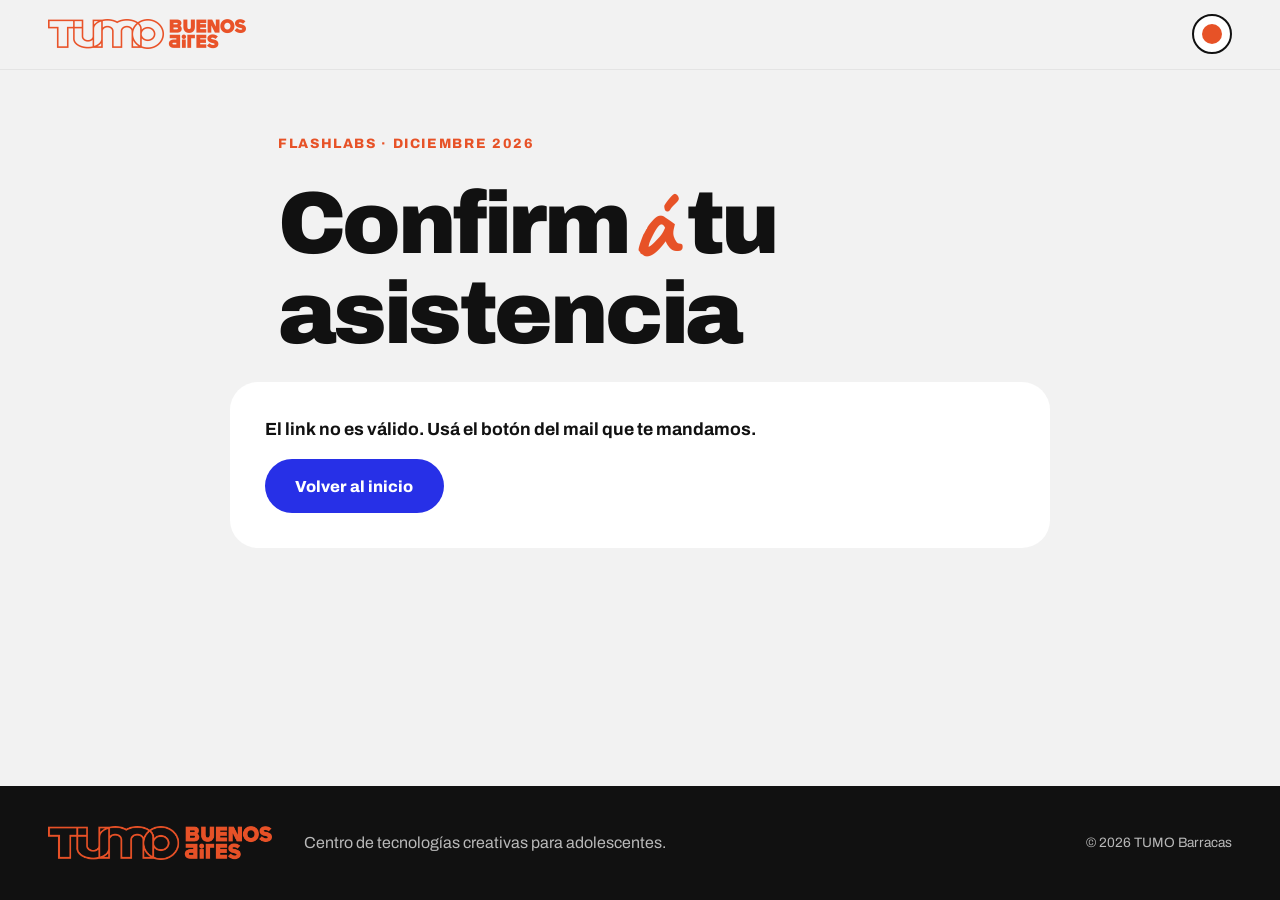
<file: confirmar.html>
<!DOCTYPE html>
<html lang="es">
<head>
    <meta charset="UTF-8">
    <meta name="viewport" content="width=device-width, initial-scale=1.0">
    <title>Confirmar asistencia · FlashLabs TUMO Barracas</title>
    <meta name="description" content="Confirmá tu asistencia a los FlashLabs de diciembre de TUMO Barracas.">
    <meta name="robots" content="noindex">
    <link rel="preconnect" href="https://fonts.googleapis.com">
    <link rel="preconnect" href="https://fonts.gstatic.com" crossorigin>
    <link href="https://fonts.googleapis.com/css2?family=Archivo:wght@400;500;700;800;900&family=Caveat:wght@700&display=swap" rel="stylesheet">
    <link rel="stylesheet" href="style.css">
    <script src="theme.js"></script>
</head>
<body class="page-form">

    <!-- Llega desde el botón "Confirmar" del mail de vacante confirmada: confirmar.html?t=<token de la solicitud>.
         Se confirma recién al tocar el botón de esta página (no al abrirla), así los antivirus del mail
         que abren los links solos no confirman por la familia. -->
    <header class="nav">
        <a href="index.html" class="nav__logo" aria-label="TUMO Barracas — volver al inicio">
            <img class="logo-img" src="img/logo-tumo.png" width="792" height="120" alt="TUMO Buenos Aires">
        </a>
        <div class="nav__actions">
            <button type="button" class="theme-toggle" data-theme-toggle aria-pressed="false" aria-label="Cambiar a fondo rojo"><span class="theme-toggle__dot"></span></button>
        </div>
    </header>

    <main>
        <section class="form-hero">
            <p class="kicker">FlashLabs · Diciembre 2026</p>
            <h1>Confirm<span class="hand hand--red">á</span> tu asistencia</h1>
        </section>

        <section class="signup-state" data-view="loading">
            <div class="spinner" aria-hidden="true"></div>
            <p>Buscando tu vacante…</p>
        </section>

        <section class="signup-state" data-view="message" hidden>
            <p class="signup-state__text" data-message></p>
            <div class="signup-state__actions">
                <a href="index.html" class="btn btn--blue">Volver al inicio</a>
            </div>
        </section>

        <section class="signup-state confirm-invite" data-view="invite" hidden>
            <p class="chosen__label">¡Hola <span data-name></span>! Tenés una vacante en</p>
            <h2 data-activity></h2>
            <div class="confirm-invite__sched" data-sched></div>
            <p class="confirm-invite__text">Para terminar de acceder al FlashLab tenés que confirmar la asistencia con este botón.</p>
            <button type="button" class="btn btn--blue confirm-invite__btn" data-confirm>Confirmar</button>
            <p class="confirm-invite__error" data-error hidden></p>
        </section>

        <section class="signup-done" data-view="done" hidden>
            <span class="signup-done__icon">✓</span>
            <h2>¡Asistencia confirmada!</h2>
            <p data-done-text></p>
            <a href="index.html" class="btn btn--blue">Volver al inicio</a>
        </section>
    </main>

    <footer class="footer">
        <div class="footer__logo">
            <img class="logo-img" src="img/logo-tumo.png" width="792" height="120" alt="TUMO Buenos Aires">
        </div>
        <p>Centro de tecnologías creativas para adolescentes.</p>
        <p class="footer__small">© 2026 TUMO Barracas</p>
    </footer>

    <script src="config.js"></script>
    <script>
        (() => {
            const $ = (sel) => document.querySelector(sel);
            const token = new URLSearchParams(location.search).get("t") || "";
            const show = (view) => document.querySelectorAll("[data-view]").forEach((v) => { v.hidden = v.dataset.view !== view; });
            const message = (text) => { $("[data-message]").textContent = text; show("message"); };
            const done = (actividad) => {
                $("[data-done-text]").textContent = `Te esperamos en ${actividad}. ¡Gracias por confirmar!`;
                show("done");
            };
            const FALLA = "No pudimos cargar tu vacante ahora. Probá de nuevo en un rato.";
            let info;

            async function load() {
                if (!/^[0-9a-f-]{36}$/i.test(token)) return message("El link no es válido. Usá el botón del mail que te mandamos.");
                info = await apiCall({ action: "invitacion", token });
                if (info.status === "no_encontrado") return message("No encontramos esta vacante. Usá el botón del último mail que te mandamos.");
                if (info.status !== "ok") return message(FALLA);
                if (info.confirmado) return done(info.actividad);
                if (!info.puede) return message(`La vacante en ${info.actividad} ya no está disponible para confirmar. Si creés que es un error, escribinos a familias.cmd@tumo.ar.`);
                $("[data-name]").textContent = info.nombre;
                $("[data-activity]").textContent = info.actividad;
                $("[data-sched]").innerHTML = info.dias ? scheduleHtml(info, "md") : "";
                show("invite");
            }

            $("[data-confirm]").addEventListener("click", async (e) => {
                const btn = e.currentTarget;
                const error = $("[data-error]");
                btn.disabled = true;
                btn.textContent = "Confirmando…";
                error.hidden = true;
                const r = await apiCall(null, { action: "confirmar", token });
                if (r.status === "ok") return done(info.actividad);
                btn.disabled = false;
                btn.textContent = "Confirmar";
                if (r.status === "no_disponible") return message(`La vacante en ${info.actividad} ya no está disponible para confirmar. Si creés que es un error, escribinos a familias.cmd@tumo.ar.`);
                error.textContent = r.status === "demasiados_intentos" ? "Demasiados intentos. Esperá un minuto y probá de nuevo." : "No pudimos confirmar ahora. Probá de nuevo en un rato.";
                error.hidden = false;
            });

            load();
        })();
    </script>
</body>
</html>
</file>
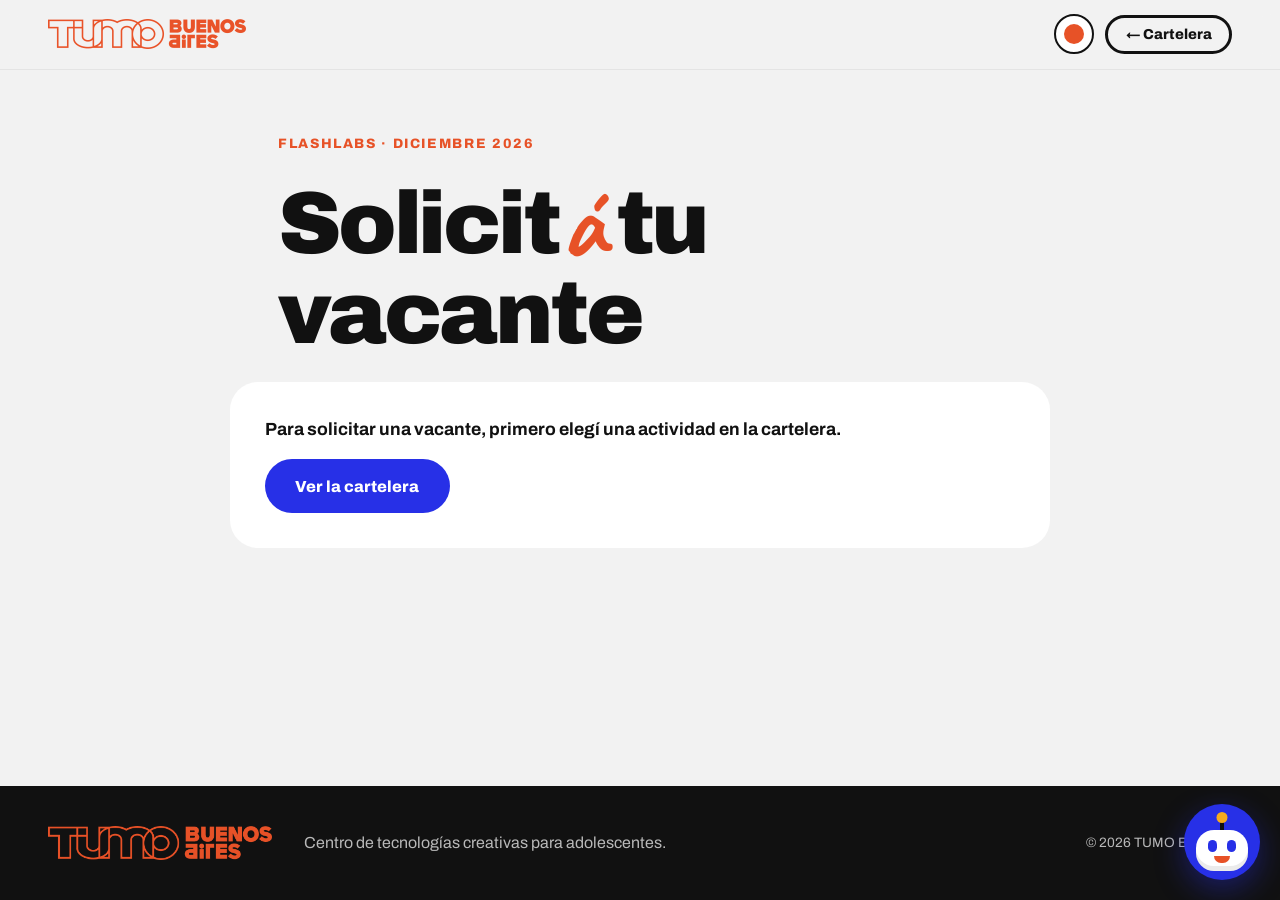
<file: inscripcion.html>
<!DOCTYPE html>
<html lang="es">
<head>
    <meta charset="UTF-8">
    <meta name="viewport" content="width=device-width, initial-scale=1.0">
    <title>Solicitar vacante · FlashLabs TUMO Barracas</title>
    <meta name="description" content="Solicitá tu vacante en los FlashLabs de diciembre de TUMO Barracas.">
    <link rel="preconnect" href="https://fonts.googleapis.com">
    <link rel="preconnect" href="https://fonts.gstatic.com" crossorigin>
    <link href="https://fonts.googleapis.com/css2?family=Archivo:wght@400;500;700;800;900&family=Caveat:wght@700&display=swap" rel="stylesheet">
    <link rel="stylesheet" href="style.css">
    <script src="theme.js"></script>
</head>
<body class="page-form">

    <header class="nav">
        <a href="index.html" class="nav__logo" aria-label="TUMO Barracas — volver al inicio">
            <img class="logo-img" src="img/logo-tumo.png" width="792" height="120" alt="TUMO Buenos Aires">
        </a>
        <div class="nav__actions">
            <!-- Cambio de colores: fondo blanco ↔ fondo rojo (theme.js) -->
            <button type="button" class="theme-toggle" data-theme-toggle aria-pressed="false" aria-label="Cambiar a fondo rojo"><span class="theme-toggle__dot"></span></button>
            <a href="index.html#actividades" class="btn btn--ghost btn--sm">← Cartelera</a>
        </div>
    </header>

    <main>
        <section class="form-hero">
            <p class="kicker">FlashLabs · Diciembre 2026</p>
            <h1>Solicit<span class="hand hand--red">á</span> tu vacante</h1>
        </section>

        <!-- Mensajes cuando no se puede mostrar el formulario (sin actividad, cerrada, error) -->
        <section class="signup-state" data-view="loading">
            <div class="spinner" aria-hidden="true"></div>
            <p data-loading-text>Cargando la actividad…</p>
        </section>
        <section class="signup-state" data-view="message" hidden>
            <p class="signup-state__text" data-message></p>
            <div class="signup-state__actions" data-message-actions></div>
        </section>

        <!-- Formulario -->
        <form class="signup" data-view="form" data-signup novalidate hidden>

            <!-- Confirmación 2: la actividad elegida -->
            <section class="signup__block chosen" data-chosen>
                <div class="chosen__head">
                    <p class="chosen__label">Estás solicitando vacante en</p>
                    <a href="index.html#actividades" class="chosen__change">Cambiar actividad</a>
                </div>
                <h2 data-chosen-name></h2>
                <p class="chosen__meta" data-chosen-meta></p>
                <div class="chosen__sched" data-chosen-sched></div>
                <!-- Sólo si la actividad tiene más de un horario (grupos A y B) -->
                <div class="horario" data-horario hidden>
                    <label class="horario__label" for="horario">Elegí tu horario</label>
                    <select id="horario" class="horario__select" data-horario-select>
                        <option value="">Seleccioná</option>
                    </select>
                    <p class="horario__msg" data-horario-msg aria-live="polite"></p>
                </div>
                <div class="chosen__req"><span>Requisitos</span> <div class="chosen__req-list" data-chosen-requisito></div></div>
                <p class="chosen__waitlist" data-chosen-waitlist hidden>
                    No quedan vacantes en este horario: tu solicitud va a entrar en <strong>lista de espera</strong>.
                </p>
            </section>

            <!-- Datos del estudiante -->
            <fieldset class="signup__block">
                <legend><span class="signup__num">1</span> Datos del estudiante</legend>
                <div class="fields">
                    <label class="field field--wide" data-field="nombre">
                        <span>Nombre y apellido del estudiante</span>
                        <input name="nombre" required autocomplete="name" placeholder="Ej.: Martina Gómez">
                        <span class="field__hint" data-hint="nombre"></span>
                    </label>
                    <label class="field field--wide" data-field="dni">
                        <span data-doc-label>DNI del estudiante</span>
                        <input name="dni" required inputmode="numeric" maxlength="16" autocomplete="off" autocapitalize="characters" placeholder="Sin puntos ni espacios">
                        <span class="verify" data-verify aria-live="polite">
                            <span class="verify__icon" aria-hidden="true"></span>
                            <span class="verify__text" data-verify-text>El DNI de quien va a participar, no el del adulto responsable.</span>
                        </span>
                    </label>
                    <button type="button" class="doc-toggle" data-doc-toggle>Tengo pasaporte u otro documento</button>
                    <div class="req-check" data-req aria-live="polite" hidden></div>
                </div>
            </fieldset>

            <!-- Confirmación 3 -->
            <fieldset class="signup__block">
                <legend><span class="signup__num">2</span> Confirmación</legend>
                <label class="check" data-field="confirmo">
                    <input type="checkbox" name="confirmo">
                    <span data-confirm-text></span>
                </label>
            </fieldset>

            <div class="signup__submit">
                <button type="submit" class="btn btn--red btn--lg" data-submit>Enviar solicitud</button>
                <p class="signup__msg" data-form-msg aria-live="polite"></p>
            </div>
        </form>

        <!-- Recepción (sólo si la solicitud quedó registrada) -->
        <section class="signup-done" data-view="done" hidden>
            <span class="signup-done__icon">✓</span>
            <h2>¡Recibimos tu inscripción!</h2>
            <p>Pronto nos vamos a contactar con vos para confirmarte tu vacante. ¡Gracias!</p>
            <p class="signup-done__next" data-done-detail></p>
            <!-- Aviso de plazo: sin respuesta al mail de confirmación en 5 días se pierde la vacante -->
            <p class="signup-done__warn">
                <strong>Importante:</strong> esto es una <strong>pre-inscripción</strong>. Si te confirmamos la vacante, te va a llegar un mail:
                <strong>respondelo dentro de los 5 días</strong>. Si no lo respondés, se da de baja tu inscripción y perdés la vacante.
            </p>
            <a href="index.html" class="btn btn--blue">Volver al inicio</a>
        </section>

        <!-- "Consultar estado" se mudó a las preguntas frecuentes de index.html (#estado) -->
    </main>

    <!-- Confirmación 1: al elegir la actividad -->
    <dialog class="confirm" data-confirm aria-labelledby="confirm-title">
        <p class="kicker">Confirmá tu elección</p>
        <h2 id="confirm-title">¿Querés solicitar una vacante en <span data-confirm-name></span>?</h2>
        <div class="confirm__block">
            <p class="confirm__label">Días que tenés que venir</p>
            <div data-confirm-days></div>
        </div>
        <div class="confirm__block">
            <p class="confirm__label" id="confirm-times-label">Elegí tu horario</p>
            <div class="confirm__times" data-confirm-times role="radiogroup" aria-labelledby="confirm-times-label"></div>
        </div>
        <p class="chosen__waitlist" data-confirm-waitlist hidden>No quedan vacantes en ese horario: vas a entrar en lista de espera.</p>
        <p class="confirm__note">Podés solicitar vacante en <strong>una sola actividad</strong> de diciembre.</p>
        <div class="confirm__actions">
            <button type="button" class="btn btn--red" data-confirm-yes disabled>Sí, continuar</button>
            <a href="index.html#actividades" class="btn btn--ghost">Volver a la cartelera</a>
        </div>
    </dialog>

    <footer class="footer">
        <div class="footer__logo">
            <img class="logo-img" src="img/logo-tumo.png" width="792" height="120" alt="TUMO Buenos Aires">
        </div>
        <p>Centro de tecnologías creativas para adolescentes.</p>
        <p class="footer__small">© 2026 TUMO Barracas</p>
    </footer>

    <script src="config.js"></script>
    <script src="form.js"></script>
    <script src="chatbot.js"></script>
</body>
</html>
</file>
<file: style.css>
/* ==========================================================
   TUMO Flash Lab — estilos
   Paleta y tipografía según el Manual de identidad 2025
   ========================================================== */

:root {
    /* Paleta oficial */
    --yellow: #f6ab1e;
    --red:    #e75227;
    --blue:   #2730e7;
    --light:  #f2f2f2;

    /* Extra (no están en el manual): un color por actividad en la cartelera */
    --purple: #7a3fe0;
    --green:  #12805a;
    --teal:   #0b7f93;
    --pink:   #d12f6e;

    --ink:    #111111;
    --muted:  #55575f;
    --white:  #ffffff;

    /* Maax es la tipografía oficial; Archivo es el reemplazo web hasta tener la licencia */
    --font: "Maax", "Archivo", system-ui, sans-serif;
    --font-hand: "Caveat", cursive;

    --radius: 999px;
    --gutter: clamp(16px, 4vw, 48px);
    --max: 1200px;
}

* { box-sizing: border-box; margin: 0; padding: 0; }

html { scroll-behavior: smooth; }
/* Al ir a una sección (#actividades, #faq…) el título no queda tapado por el menú fijo de arriba */
main [id] { scroll-margin-top: 80px; }

body {
    font-family: var(--font);
    color: var(--ink);
    background: var(--white);
    line-height: 1.5;
    -webkit-font-smoothing: antialiased;
    overflow-x: hidden;
}

a { color: inherit; }

h1, h2, h3 { line-height: 1; letter-spacing: -0.02em; }
h2 { font-size: clamp(2.2rem, 5vw, 3.8rem); font-weight: 900; }
h3 { font-size: 1.3rem; font-weight: 800; }

.sr-only {
    position: absolute; width: 1px; height: 1px;
    overflow: hidden; clip: rect(0 0 0 0); white-space: nowrap;
}

/* Letra dibujada a mano (recurso de intervención del manual) */
.hand {
    font-family: var(--font-hand);
    font-weight: 700;
    color: var(--yellow);
    font-size: 1.15em;
    display: inline-block;
    transform: rotate(-6deg) translateY(0.04em);
    letter-spacing: 0;
}
.hand--red  { color: var(--red); }
.hand--blue { color: var(--blue); }
/* Mantiene la letra manuscrita pegada al resto de la palabra */
.nowrap { white-space: nowrap; }

/* ---------- Botones ---------- */
.btn {
    display: inline-flex;
    align-items: center;
    justify-content: center;
    gap: 0.5em;
    padding: 0.95em 1.7em;
    border: 3px solid transparent;
    border-radius: var(--radius);
    font: 800 1rem var(--font);
    text-decoration: none;
    cursor: pointer;
    transition: transform 0.15s ease, background 0.15s ease, color 0.15s ease;
}
.btn:hover { transform: translateY(-2px); }
.btn:focus-visible { outline: 3px solid var(--ink); outline-offset: 3px; }

.btn--blue   { background: var(--blue);   color: var(--white); }
.btn--red    { background: var(--red);    color: var(--white); }
.btn--yellow { background: var(--yellow); color: var(--ink); }
.btn--ghost  { border-color: var(--ink);  color: var(--ink); background: transparent; }
.btn--ghost:hover { background: var(--ink); color: var(--white); }
.btn--sm { padding: 0.6em 1.2em; font-size: 0.9rem; white-space: nowrap; }
/* En el celular la barra de arriba dice sólo "TUMO" (el pie sigue diciendo "TUMO Barracas") */
@media (max-width: 560px) { .nav .logo-city { display: none; } }
.btn--lg { padding: 1.1em 2.4em; font-size: 1.15rem; }

/* ---------- Logo ---------- */
.nav__logo, .footer__logo {
    display: inline-flex;
    align-items: center;
    gap: 0.6rem;
    text-decoration: none;
}
/* Logo de TUMO (imagen). El texto "TUMO Barracas" de antes queda abajo por si se vuelve a usar */
.logo-img { display: block; width: auto; height: 30px; }
.footer__logo .logo-img { height: 34px; }
@media (max-width: 560px) { .nav .logo-img { height: 22px; } }
.logo-tumo {
    font-weight: 900;
    font-size: 1.6rem;
    letter-spacing: -0.03em;
}
.logo-city {
    font-size: 0.7rem;
    font-weight: 700;
    line-height: 1.05;
    text-transform: uppercase;
    letter-spacing: 0.04em;
}

/* ---------- Nav ---------- */
.nav {
    position: sticky;
    top: 0;
    z-index: 10;
    display: flex;
    align-items: center;
    justify-content: space-between;
    gap: 1rem;
    padding: 0.9rem var(--gutter);
    background: rgba(255, 255, 255, 0.92);
    backdrop-filter: blur(8px);
    border-bottom: 1px solid rgba(0, 0, 0, 0.06);
}
.nav__links { display: flex; gap: 1.6rem; }
.nav__links a {
    text-decoration: none;
    font-weight: 600;
    font-size: 0.95rem;
}
.nav__links a:hover { color: var(--blue); }

/* ---------- Hero ---------- */
.hero {
    max-width: var(--max);
    margin: 0 auto;
    padding: clamp(2rem, 6vw, 5rem) var(--gutter) clamp(3rem, 8vw, 6rem);
    display: grid;
    grid-template-columns: 1.1fr 1fr;
    align-items: center;
    gap: 2rem;
}

.tag {
    display: inline-block;
    padding: 0.4em 1em;
    border-radius: var(--radius);
    background: var(--light);
    font-weight: 700;
    font-size: 0.85rem;
}

.hero__title {
    font-size: clamp(4.5rem, 13vw, 9.5rem);
    font-weight: 900;
    line-height: 0.85;
    letter-spacing: -0.05em;
    margin: 1.2rem 0 1.4rem;
}
.hero__title .hand { color: var(--red); font-size: 1.1em; }
/* Logo "Che Verano Barracas" + "Flash Labs" */
.hero__title:has(.hero__logo) { font-size: inherit; line-height: 1; letter-spacing: normal; margin: 1.2rem 0 1rem; }
.hero__logo { display: block; width: min(100%, 520px); height: auto; margin: 0 auto; }
.hero__name { display: block; margin-top: 1.4rem; font-size: 1.6rem; font-weight: 800; letter-spacing: -0.01em; }
/* Columna del texto centrada: logo, "Flash Labs" y descripción en un mismo eje */
.hero__text:has(.hero__logo) { display: flex; flex-direction: column; align-items: center; text-align: center; }
.hero__text:has(.hero__logo) .hero__lead { font-size: 1.25rem; max-width: 30ch; }

/* Carrusel de fotos de estudiantes (reemplaza al dibujo cuando hay fotos) */
/* Con fotos, el carrusel es la mitad más grande del inicio y queda contra el borde derecho */
@media (min-width: 961px) {
    .hero:has(.carousel) { grid-template-columns: minmax(430px, 1fr) 1.3fr; gap: 3rem; }
    .hero__art.carousel { margin-right: calc(var(--gutter) * -0.5); }
}
.carousel {
    position: relative;
    aspect-ratio: 4 / 3; /* las fotos son horizontales */
    border-radius: 32px;
    overflow: hidden;
    background: var(--light);
}
/* Las fotos van una al lado de la otra y la tira se desliza hacia la izquierda */
.carousel__track { display: flex; height: 100%; transition: transform 0.9s cubic-bezier(.65, 0, .25, 1); }
.carousel__track.is-jumping { transition: none; }
.carousel__slide { flex: 0 0 100%; height: 100%; margin: 0; }
.carousel__slide img { width: 100%; height: 100%; object-fit: cover; display: block; }
/* Sobre el rojo, la pastilla naranja "BARRACAS" se perdía: borde blanco alrededor del logo */
html[data-theme="red"] .hero__logo { filter: drop-shadow(0 0 1.5px #fff) drop-shadow(0 0 1.5px #fff) drop-shadow(0 0 1px #fff); }
/* El logo de TUMO es rojo: sobre el fondo rojo, arriba va en blanco */
html[data-theme="red"] .nav .logo-img { filter: brightness(0) invert(1); }

.hero__lead {
    font-size: 1.15rem;
    color: var(--muted);
    max-width: 34ch;
}

.hero__meta {
    display: flex;
    flex-wrap: wrap;
    gap: 0.8rem;
    margin: 1.8rem 0;
}
.meta-pill {
    display: flex;
    flex-direction: column;
    padding: 0.7rem 1.4rem;
    border-radius: var(--radius);
}
.meta-pill--yellow { background: var(--yellow); }
.meta-pill--red    { background: var(--red); color: var(--white); }
.meta-pill__label {
    font-size: 0.72rem;
    font-weight: 700;
    text-transform: uppercase;
    letter-spacing: 0.08em;
    opacity: 0.8;
}
.meta-pill__value { font-weight: 800; font-size: 1.05rem; }

.hero__cta { display: flex; flex-wrap: wrap; gap: 0.8rem; }

.hero__art { position: relative; }
.path-art { width: 100%; height: auto; display: block; }
.path-line {
    fill: none;
    stroke: var(--blue);
    stroke-width: 34;
    stroke-linecap: round;
    stroke-linejoin: round;
    stroke-dasharray: 2000;
    stroke-dashoffset: 2000;
    animation: draw 2.2s ease forwards 0.2s;
}
.path-art circle {
    transform-box: fill-box;
    transform-origin: center;
    animation: pop 0.5s cubic-bezier(.3, 1.6, .5, 1) both;
}
.path-art circle:nth-of-type(1) { animation-delay: 0.2s; }
.path-art circle:nth-of-type(2) { animation-delay: 0.5s; }
.path-art circle:nth-of-type(3) { animation-delay: 0.8s; }
.path-art circle:nth-of-type(4) { animation-delay: 1.1s; }
.path-art circle:nth-of-type(5) { animation-delay: 1.4s; }
.path-art circle:nth-of-type(6) { animation-delay: 1.7s; }
.path-art circle:nth-of-type(7) { animation-delay: 2.0s; }
.path-art__label {
    font: 900 30px var(--font);
    fill: var(--white);
}

@keyframes draw { to { stroke-dashoffset: 0; } }
@keyframes pop  { from { transform: scale(0); } to { transform: scale(1); } }

/* ---------- Secciones ---------- */
.section {
    max-width: var(--max);
    margin: 0 auto;
    padding: clamp(3.5rem, 8vw, 6.5rem) var(--gutter);
}
.section--light, .section--blue {
    max-width: none;
    padding-left: max(var(--gutter), calc((100% - var(--max)) / 2 + var(--gutter)));
    padding-right: max(var(--gutter), calc((100% - var(--max)) / 2 + var(--gutter)));
}
.section--light { background: var(--light); }
.section--blue  { background: var(--blue); color: var(--white); }

.kicker {
    font-weight: 800;
    font-size: 0.85rem;
    text-transform: uppercase;
    letter-spacing: 0.12em;
    color: var(--red);
    margin-bottom: 0.9rem;
}
.kicker--light { color: var(--yellow); }

.section__lead {
    margin-top: 1rem;
    font-size: 1.1rem;
    color: var(--muted);
}
.section--blue .section__lead { color: rgba(255, 255, 255, 0.8); }

.split {
    display: grid;
    grid-template-columns: 1fr 1fr;
    gap: clamp(2rem, 5vw, 5rem);
    align-items: start;
}
.split__body p { font-size: 1.15rem; color: var(--muted); }

.checklist { list-style: none; margin-top: 1.5rem; display: grid; gap: 0.7rem; }
.checklist li {
    display: flex;
    align-items: center;
    gap: 0.8rem;
    font-weight: 600;
}
.checklist li::before {
    content: "";
    flex: none;
    width: 1.1rem;
    height: 1.1rem;
    border-radius: 50%;
    border: 4px solid var(--blue);
}

/* ---------- Actividades ---------- */
/* Días y horario como calendario (tarjetas, panel, formulario y diálogo) */
.sched { display: grid; gap: 0.6rem; justify-items: start; }
.sched__time {
    display: inline-flex;
    align-items: center;
    gap: 0.45em;
    padding: 0.45em 0.95em 0.45em 0.75em;
    border-radius: var(--radius);
    background: var(--blue);
    color: var(--white);
    font-weight: 900;
    font-size: 1.15rem;
    letter-spacing: -0.01em;
    white-space: nowrap;
}
.sched__time svg { width: 1.1em; height: 1.1em; flex: none; }
/* Horario con el cupo completo: gris, tachado y con la aclaración */
.sched__time.is-full, .card .sched__time.is-full { background: #e4e4e7; color: #71717a; }
.sched__time.is-full s { text-decoration-thickness: 2px; }
.sched__time.is-full small { font-size: 0.62em; font-weight: 800; text-transform: uppercase; letter-spacing: 0.04em; }
.card .sched__time.is-full small { display: none; } /* en la tarjeta no entra: alcanza con el gris y el tachado */
.sched__days { display: flex; flex-wrap: wrap; gap: 0.4rem; }
.day {
    display: grid;
    justify-items: center;
    gap: 0.15rem;
    min-width: 3.1rem;
    padding: 0.45rem 0.35rem 0.4rem;
    border-radius: 14px;
    background: var(--light);
    border: 2px solid transparent;
    line-height: 1;
}
.day small { font-size: 0.66rem; font-weight: 800; text-transform: uppercase; letter-spacing: 0.08em; opacity: 0.7; }
.day b { font-size: 1.35rem; font-weight: 900; }
.day--extra { background: transparent; border: 2px dashed currentColor; opacity: 0.75; }
.sched__legend {
    display: flex;
    flex-wrap: wrap;
    align-items: center;
    gap: 0.3rem 1rem;
    font-size: 0.8rem;
    font-weight: 700;
    opacity: 0.8;
}
.sched__legend span { display: inline-flex; align-items: center; gap: 0.4em; }
.day-key { width: 0.9em; height: 0.9em; border: 2px dashed currentColor; border-radius: 4px; }
.sched__text { font-weight: 700; }

.sched--sm .sched__time { font-size: 1rem; }
.sched--sm .sched__days { flex-wrap: nowrap; gap: 0.25rem; }
.sched--sm .day { min-width: 2.25rem; padding: 0.32rem 0.2rem 0.28rem; border-radius: 10px; }
.sched--sm .day b { font-size: 1rem; }
.sched--sm .day small { font-size: 0.52rem; letter-spacing: 0.04em; }

/* Sobre las tarjetas de color */
.card .sched__time { background: var(--white); color: var(--ink); }
.card .day { background: rgba(255, 255, 255, 0.16); }
.card--yellow .day { background: rgba(0, 0, 0, 0.08); }

/* Estados de inscripción (cartelera, panel y formulario) */
.legend { list-style: none; display: flex; flex-wrap: wrap; gap: 0.5rem; margin-top: 1.2rem; }
.state {
    display: inline-flex;
    align-items: center;
    gap: 0.45em;
    padding: 0.3em 0.8em 0.3em 0.6em;
    border-radius: var(--radius);
    background: var(--white);
    color: var(--ink);
    font-weight: 800;
    font-size: 0.78rem;
    white-space: nowrap;
}
.state::before {
    content: "";
    width: 0.65em;
    height: 0.65em;
    border-radius: 50%;
    background: var(--dot);
}
.legend .state { background: var(--light); }
.state--abierta { --dot: #1fa463; }
.state--espera  { --dot: var(--yellow); }
.state--cerrada { --dot: #9a9aa2; }
.state--completo { --dot: #e5262e; }

.cards {
    margin-top: 2rem;
    display: grid;
    grid-template-columns: repeat(auto-fill, minmax(260px, 1fr));
    gap: 1rem;
}
.card {
    position: relative;
    display: flex;
    flex-direction: column;
    gap: 0.8rem;
    padding: 1.4rem;
    border-radius: 28px;
    min-height: 340px;
    transition: transform 0.2s ease;
}
.card:hover { transform: translateY(-6px) rotate(-1deg); }
.card:not(.card--skeleton) { cursor: pointer; }
.card--blue   { background: var(--blue);   color: var(--white); }
.card--red    { background: var(--red);    color: var(--white); }
.card--yellow { background: var(--yellow); color: var(--ink); }
.card--dark   { background: var(--ink);    color: var(--white); }
/* Colores extra para que cada actividad tenga el suyo (texto blanco, contraste AA) */
.card--purple { background: var(--purple); color: var(--white); }
.card--green  { background: var(--green);  color: var(--white); }
.card--teal   { background: var(--teal);   color: var(--white); }
.card--pink   { background: var(--pink);   color: var(--white); }
.card.is-closed { filter: grayscale(0.85); opacity: 0.75; }
.card.is-closed:hover { transform: none; }
/* Cupos completos: la tarjeta en gris con una franja roja grande adelante (no se puede pedir vacante) */
.card.is-full { background: #d4d4d8; color: var(--ink); }
.card.is-full > :not(.card__strap) { filter: grayscale(1); opacity: 0.6; }
.card.is-full:hover { transform: none; }
.card__strap {
    position: absolute;
    left: -0.6rem;
    right: -0.6rem;
    top: 58%;
    z-index: 3;
    padding: 0.55rem 0.5rem;
    background: #e5262e;
    color: #fff;
    font: 900 clamp(1.3rem, 2.6vw, 1.75rem)/1 var(--font);
    letter-spacing: 0.02em;
    text-align: center;
    text-transform: uppercase;
    transform: rotate(-4deg);
    box-shadow: 0 6px 16px rgba(0, 0, 0, 0.25);
    pointer-events: none;
}

/* Imagen (o animación) arriba, con el nombre encima */
/* Menos ruido visual: las animaciones de las tarjetas quedan quietas y corren sólo en la tarjeta activa */
.card__media *, .card__media *::before, .card__media *::after { animation-play-state: paused !important; }
@media (hover: hover) {
    .card:hover .card__media *, .card:hover .card__media *::before, .card:hover .card__media *::after { animation-play-state: running !important; }
}
.card.is-centered .card__media *,
.card.is-centered .card__media *::before,
.card.is-centered .card__media *::after,
.card:has(:focus-visible) .card__media *,
.card:has(:focus-visible) .card__media *::before,
.card:has(:focus-visible) .card__media *::after { animation-play-state: running !important; }
/* Pose de la tarjeta quieta: el código ya escrito y el personaje de frente */
.card__media .art-code__line { animation-delay: calc(var(--d) - 3.2s); }
.card__media .art-char__face, .card__media .art-char__badge { animation-delay: -1.5s; }
.card__media {
    position: relative;
    height: 200px;
    margin: -0.4rem -0.4rem 0.2rem;
    border-radius: 20px;
    overflow: hidden;
    display: grid;
    place-items: center;
    background: rgba(0, 0, 0, 0.18);
}
.card--yellow .card__media { background: rgba(0, 0, 0, 0.08); }
.card__media img,
.card__media video { position: absolute; inset: 0; width: 100%; height: 100%; object-fit: cover; transform: scale(var(--zoom, 1)); }
/* Las animaciones del panel son más grandes: se achican para la tarjeta */
/* Las animaciones miden ~280×180 y el área de la imagen es más chica: se centran exacto y se achican */
.card__media > div:not(.card__caption) {
    position: absolute;
    left: 50%;
    top: 50%;
    transform: translate(-50%, -50%) scale(var(--art-scale, 0.75));
}
.card__media > .art-game { transform: none; left: 0; top: 0; inset: 0; }
.card h3 { text-align: center; line-height: 1.1; }
/* Horario y estado en la misma fila */
.sched__row { display: flex; align-items: center; justify-content: space-between; gap: 0.35rem; flex-wrap: wrap; }
.card .sched__row { flex-wrap: nowrap; justify-content: center; }
/* Con dos horarios: los dos lado a lado y el estado abajo, a la derecha */
.sched__row--multi { justify-content: flex-start; }
.card .sched__row--multi { display: grid; grid-template-columns: 1fr 1fr; gap: 0.35rem; }
.card .sched--sm .sched__row--multi .sched__time { justify-content: center; font-size: 0.78rem; padding: 0.5em 0.4em; gap: 0.3em; }
.card .sched--sm .sched__time { font-size: 0.9rem; padding: 0.45em 0.75em 0.45em 0.6em; }
/* Estado: arriba a la derecha de la imagen, siempre en el mismo lugar */
.card__badge { position: absolute; top: 0.6rem; right: 0.6rem; z-index: 1; font-size: 0.74rem; padding: 0.45em 0.75em 0.45em 0.6em; box-shadow: 0 2px 8px rgba(0, 0, 0, 0.18); }
.card__media > .art-robot { --art-scale: 0.6; }
.card__badge.state--abierta { color: #1a8a53; }
.card .sched--sm { justify-items: stretch; }
.card .sched--sm .day { flex: 1; }

.card__top { display: flex; align-items: center; justify-content: space-between; gap: 0.5rem; flex-wrap: wrap; }
.card__type { font-size: 0.78rem; font-weight: 800; text-transform: uppercase; letter-spacing: 0.06em; opacity: 0.85; }
.card h3 { font-size: 1.45rem; }
.card__desc {
    font-size: 0.95rem;
    opacity: 0.9;
    display: -webkit-box;
    -webkit-line-clamp: 3;
    -webkit-box-orient: vertical;
    overflow: hidden;
}
.card .sched { margin-top: auto; padding-top: 0.2rem; }
.card__meta {
    display: flex;
    flex-wrap: wrap;
    gap: 0.35rem;
    font-size: 0.8rem;
    font-weight: 700;
}
.card__meta span {
    padding: 0.25em 0.7em;
    border-radius: var(--radius);
    border: 1.5px solid currentColor;
    opacity: 0.85;
}

/* Toda la tarjeta abre el panel; el botón de inscripción queda por encima */
.card__open {
    all: unset;
    cursor: pointer;
}
.card__open::after {
    content: "";
    position: absolute;
    inset: 0;
    border-radius: inherit;
}
.card__open:focus-visible::after { outline: 3px solid var(--ink); outline-offset: 3px; }
.card__more { font-weight: 800; font-size: 0.85rem; opacity: 0.85; }
.card__signup {
    position: relative;
    z-index: 1;
    background: var(--white);
    color: var(--ink);
}
.card__signup.is-disabled { background: transparent; border-color: currentColor; color: inherit; cursor: not-allowed; opacity: 0.8; }
.card__signup.is-disabled:hover { transform: none; }

.card--skeleton {
    min-height: 340px;
    background: linear-gradient(100deg, var(--light) 40%, #fafafa 50%, var(--light) 60%) 0 0 / 300% 100%;
    animation: shimmer 1.4s linear infinite;
}
.card--skeleton:hover { transform: none; }
@keyframes shimmer { to { background-position: -150% 0; } }

.cartelera-msg {
    margin-top: 2rem;
    padding: 1.6rem;
    border-radius: 24px;
    border: 3px dashed var(--red);
    display: grid;
    gap: 1rem;
    justify-items: start;
    font-weight: 700;
}
.cartelera-msg[hidden] { display: none; }

/* ---------- Pasos ---------- */
.steps {
    list-style: none;
    margin-top: 3rem;
    display: grid;
    grid-template-columns: repeat(4, 1fr);
    gap: 1.5rem;
    position: relative;
}
/* línea del TUMO path que une los pasos */
.steps::before {
    content: "";
    position: absolute;
    top: 1.75rem;
    left: 1.75rem;
    right: 10%;
    height: 10px;
    border-radius: var(--radius);
    background: var(--blue);
    z-index: 0;
}
.step { position: relative; z-index: 1; }
.step h3 { margin: 1.2rem 0 0.5rem; }
.step p { color: var(--muted); }
.step__dot {
    display: grid;
    place-items: center;
    width: 3.5rem;
    height: 3.5rem;
    border-radius: 50%;
    font-weight: 900;
    font-size: 1.3rem;
    border: 6px solid var(--light);
}
.step__dot--yellow { background: var(--yellow); }
.step__dot--red    { background: var(--red);  color: var(--white); }
.step__dot--blue   { background: var(--blue); color: var(--white); }

.note {
    margin-top: 3rem;
    padding: 1.2rem 1.6rem;
    border-radius: 24px;
    border: 3px dashed var(--red);
    font-size: 1.05rem;
}

/* ---------- Panel de detalle del lab ---------- */
.lab-panel {
    width: min(640px, calc(100% - 32px));
    max-height: calc(100% - 32px);
    margin: auto;
    padding: 0;
    border: 0;
    border-radius: 32px;
    background: var(--white);
    color: var(--ink);
    overflow-y: auto;
}
.lab-panel[open] { animation: panel-in 0.3s cubic-bezier(.3, 1.3, .5, 1) both; }
.lab-panel::backdrop { background: rgba(17, 17, 17, 0.6); backdrop-filter: blur(3px); }

.lab-panel__media {
    position: relative;
    height: 220px;
    overflow: hidden;
    display: grid;
    place-items: center;
    background: var(--panel-bg, var(--blue));
}
.lab-panel__media img,
.lab-panel__media video { position: absolute; inset: 0; width: 100%; height: 100%; object-fit: cover; }
.lab-panel--blue   { --panel-bg: var(--blue);   --panel-fg: var(--white); }
.lab-panel--red    { --panel-bg: var(--red);    --panel-fg: var(--white); }
.lab-panel--yellow { --panel-bg: var(--yellow); --panel-fg: var(--ink); }
.lab-panel--dark   { --panel-bg: var(--ink);    --panel-fg: var(--white); }
.lab-panel--purple { --panel-bg: var(--purple); --panel-fg: var(--white); }
.lab-panel--green  { --panel-bg: var(--green);  --panel-fg: var(--white); }
.lab-panel--teal   { --panel-bg: var(--teal);   --panel-fg: var(--white); }
.lab-panel--pink   { --panel-bg: var(--pink);   --panel-fg: var(--white); }

.lab-panel__close {
    position: absolute;
    top: 14px;
    right: 14px;
    width: 2.6rem;
    height: 2.6rem;
    border: 0;
    border-radius: 50%;
    background: var(--white);
    color: var(--ink);
    font-size: 1.1rem;
    font-weight: 900;
    cursor: pointer;
    z-index: 2;
}
.lab-panel__body { padding: clamp(1.5rem, 4vw, 2.2rem); }
.lab-panel__body h2 { font-size: clamp(2rem, 5vw, 2.8rem); }
.lab-panel__body h3 { margin-top: 1.6rem; font-size: 1.05rem; }
.lab-panel__body .checklist { margin-top: 0.8rem; }
.lab-panel__intro { margin-top: 0.8rem; font-size: 1.1rem; color: var(--muted); }
.lab-panel__state { margin-top: 0.8rem; display: flex; flex-wrap: wrap; align-items: center; gap: 0.6rem; }
.lab-panel__state .state { background: var(--light); }
.lab-panel__few { color: var(--red); font-weight: 800; font-size: 0.9rem; }
.lab-panel__cta[hidden], .info[hidden] { display: none; }
.lab-panel__when {
    display: grid;
    gap: 0.7rem;
    margin-top: 1.4rem;
    padding: 1.1rem 1.2rem;
    border-radius: 22px;
    border: 2px solid var(--light);
}
.lab-panel__when .info__label { color: var(--red); }
.lab-panel__when .day { background: var(--light); }
.lab-panel__facts {
    display: grid;
    grid-template-columns: 1fr 1fr;
    gap: 0.7rem;
    margin-top: 1.6rem;
}
.lab-panel__facts .info__value { font-size: 1rem; }
.lab-panel__cta { width: 100%; margin-top: 1.6rem; }

@keyframes panel-in { from { opacity: 0; transform: translateY(30px) scale(0.97); } }

/* Animaciones del encabezado (placeholder hasta tener GIF/video) */
.art-code {
    width: 260px;
    padding: 0 18px 18px;
    border-radius: 16px;
    background: rgba(255, 255, 255, 0.12);
    display: grid;
    gap: 10px;
}
.art-code__bar { display: flex; gap: 6px; padding: 12px 0 4px; }
.art-code__bar i { width: 10px; height: 10px; border-radius: 50%; background: rgba(255, 255, 255, 0.5); }
.art-code__bar i:first-child { background: var(--red); }
.art-code__bar i:nth-child(2) { background: var(--yellow); }
.art-code__line {
    display: block;
    height: 12px;
    width: 0;
    border-radius: var(--radius);
    background: var(--yellow);
    animation: type 4s steps(12) infinite var(--d);
}
.art-code__line--in { margin-left: 24px; background: var(--white); }
.art-code__cursor {
    width: 10px;
    height: 16px;
    background: var(--white);
    animation: blink 0.8s steps(1) infinite;
}
@keyframes type { 0% { width: 0; } 25%, 85% { width: var(--w); } 100% { width: 0; } }
@keyframes blink { 50% { opacity: 0; } }

.art-game { position: relative; width: 100%; height: 100%; overflow: hidden; }
.art-game__ground {
    position: absolute;
    left: 0; right: 0; bottom: 0;
    height: 40px;
    background: repeating-linear-gradient(90deg, var(--yellow) 0 40px, #f8bf55 40px 80px);
    animation: scroll-x 1s linear infinite;
    background-size: 80px 100%;
}
.art-game__hero {
    position: absolute;
    left: 28%;
    bottom: 40px;
    width: 44px;
    height: 44px;
    border-radius: 12px;
    background: var(--white);
    box-shadow: inset -10px -10px 0 rgba(0, 0, 0, 0.08);
    animation: jump 1.4s cubic-bezier(.3, 0, .7, 1) infinite;
}
.art-game__block {
    position: absolute;
    bottom: 40px;
    left: 100%;
    width: 34px;
    height: 34px;
    border-radius: 8px;
    background: var(--blue);
    animation: obstacle 2.8s linear infinite var(--d);
}
.art-game__coin {
    position: absolute;
    top: 50px;
    left: 100%;
    width: 22px;
    height: 22px;
    border-radius: 50%;
    border: 5px solid var(--yellow);
    animation: obstacle 2s linear infinite var(--d);
}
@keyframes scroll-x { to { background-position: -80px 0; } }
@keyframes jump { 0%, 100% { transform: translateY(0); } 40% { transform: translateY(-90px) rotate(90deg); } 60% { transform: translateY(-90px) rotate(90deg); } }
@keyframes obstacle { to { left: -60px; } }

.art-anim { position: relative; width: 280px; height: 180px; }
.art-anim__floor {
    position: absolute;
    left: 0; right: 0; bottom: 20px;
    height: 6px;
    border-radius: var(--radius);
    background: rgba(0, 0, 0, 0.2);
}
.art-anim__ball,
.art-anim__ghost {
    position: absolute;
    left: 170px;
    bottom: 26px;
    width: 54px;
    height: 54px;
    border-radius: 50%;
    background: var(--red);
    transform-origin: bottom center;
    animation: bounce 1s infinite;
}
.art-anim__ghost {
    background: var(--ink);
    opacity: var(--o);
    translate: var(--x) 0;
    animation-delay: var(--t);
}
@keyframes bounce {
    0%, 100% { transform: translateY(-80px) scale(1, 1); animation-timing-function: ease-in; }
    45%      { transform: translateY(0) scale(1.05, 0.95); }
    50%      { transform: translateY(0) scale(1.3, 0.7); animation-timing-function: ease-out; }
    60%      { transform: translateY(-30px) scale(0.9, 1.1); }
}

.art-robot { position: relative; width: 280px; height: 180px; }
.art-robot__gear {
    position: absolute;
    border-radius: 50%;
    border: 14px dotted var(--yellow);
    animation: spin 4s linear infinite;
}
.art-robot__gear--big { width: 130px; height: 130px; left: 10px; top: 25px; }
.art-robot__gear--small {
    width: 80px; height: 80px; left: 128px; top: 10px;
    border-color: var(--red);
    animation-direction: reverse;
    animation-duration: 2.5s;
}
.art-robot__head {
    position: absolute;
    right: 0;
    bottom: 10px;
    width: 110px;
    height: 84px;
    border-radius: 24px;
    background: var(--white);
    display: flex;
    align-items: center;
    justify-content: center;
    gap: 18px;
    animation: bob 2s ease-in-out infinite;
}
.art-robot__head i {
    width: 20px;
    height: 20px;
    border-radius: 50%;
    background: var(--blue);
    animation: blink-eye 3s infinite;
}
@keyframes spin { to { transform: rotate(360deg); } }
@keyframes bob { 50% { transform: translateY(-8px); } }
@keyframes blink-eye { 0%, 92%, 100% { transform: scaleY(1); } 96% { transform: scaleY(0.1); } }

/* --- Creación de cartas --- */
.art-cards { position: relative; width: 280px; height: 180px; perspective: 700px; }
.art-cards__card,
.art-cards__face {
    position: absolute;
    width: 76px;
    height: 108px;
    border-radius: 10px;
    background: var(--white);
    box-shadow: 0 6px 14px rgba(0, 0, 0, 0.3);
}
.art-cards__card { top: 40px; left: 102px; transform-origin: 50% 120%; }
.art-cards__card--l { animation: fan-l 3s ease-in-out infinite; }
.art-cards__card--r { animation: fan-r 3s ease-in-out infinite; }
.art-cards__card i, .art-cards__face i { position: absolute; top: 6px; left: 8px; font: 900 15px var(--font); font-style: normal; }
.art-cards__card b, .art-cards__face b { position: absolute; inset: 0; display: grid; place-items: center; font-size: 38px; }
.art-cards__card--l { color: var(--ink); }
.art-cards__card--r, .art-cards__face--front { color: var(--red); }
.art-cards__flip {
    position: absolute;
    top: 30px;
    left: 102px;
    width: 76px;
    height: 108px;
    transform-style: preserve-3d;
    animation: flip 3s cubic-bezier(.6, 0, .3, 1) infinite;
}
.art-cards__face { inset: 0; backface-visibility: hidden; }
.art-cards__face--back {
    transform: rotateY(180deg);
    background: repeating-linear-gradient(45deg, var(--red) 0 8px, #f07a52 8px 16px);
    border: 5px solid var(--white);
}
.art-cards__die {
    position: absolute;
    right: 18px;
    bottom: 14px;
    width: 34px;
    height: 34px;
    padding: 6px;
    border-radius: 8px;
    background: var(--yellow);
    display: grid;
    grid-template: repeat(3, 1fr) / repeat(3, 1fr);
    animation: roll 3s ease-in-out infinite;
}
.art-cards__die i { width: 6px; height: 6px; border-radius: 50%; background: var(--ink); place-self: center; }
.art-cards__die i:nth-child(1) { grid-area: 1 / 1; }
.art-cards__die i:nth-child(2) { grid-area: 2 / 2; }
.art-cards__die i:nth-child(3) { grid-area: 3 / 3; }
@keyframes fan-l { 0%, 100% { transform: rotate(-8deg); } 50% { transform: rotate(-24deg) translateX(-8px); } }
@keyframes fan-r { 0%, 100% { transform: rotate(8deg); } 50% { transform: rotate(24deg) translateX(8px); } }
@keyframes flip {
    0%, 15% { transform: translateY(0) rotateY(0); }
    35% { transform: translateY(-22px) rotateY(90deg); }
    50%, 65% { transform: translateY(0) rotateY(180deg); }
    85% { transform: translateY(-22px) rotateY(270deg); }
    100% { transform: translateY(0) rotateY(360deg); }
}
@keyframes roll {
    0%, 100% { transform: translate(0, 0) rotate(0); }
    20% { transform: translate(-40px, -30px) rotate(-200deg); }
    40% { transform: translate(-70px, 0) rotate(-360deg); }
    60% { transform: translate(-70px, 0) rotate(-360deg); }
    80% { transform: translate(-30px, -24px) rotate(-180deg); }
}

/* --- Música para cine --- */
.art-notes { position: relative; width: 280px; height: 180px; overflow: hidden; }
.art-notes__staff { position: absolute; left: 0; right: 0; top: 36px; display: grid; gap: 10px; }
.art-notes__staff i { height: 2px; background: rgba(255, 255, 255, 0.35); }
.art-notes__note {
    position: absolute;
    left: var(--x);
    bottom: 34px;
    font-size: 34px;
    line-height: 1;
    color: var(--yellow);
    animation: note-up 4s ease-in infinite var(--d);
}
.art-notes__note:nth-of-type(even) { color: var(--white); }
.art-notes__film {
    position: absolute;
    left: 0; right: 0; bottom: 0;
    height: 30px;
    background:
        repeating-linear-gradient(90deg, transparent 0 8px, rgba(255, 255, 255, 0.85) 8px 18px, transparent 18px 26px) 0 5px / 26px 6px repeat-x,
        repeating-linear-gradient(90deg, transparent 0 8px, rgba(255, 255, 255, 0.85) 8px 18px, transparent 18px 26px) 0 19px / 26px 6px repeat-x,
        var(--ink);
    animation: film 1.2s linear infinite;
}
@keyframes note-up {
    0% { transform: translate(0, 0) rotate(-10deg) scale(0.6); opacity: 0; }
    15% { opacity: 1; }
    50% { transform: translate(14px, -70px) rotate(10deg) scale(1); }
    85% { opacity: 1; }
    100% { transform: translate(-6px, -140px) rotate(-8deg) scale(1.1); opacity: 0; }
}
@keyframes film { to { background-position: -26px 5px, -26px 19px, 0 0; } }

/* --- Personajes 3D --- */
.art-char { position: relative; width: 280px; height: 180px; }
.art-char__fig { position: absolute; left: 105px; top: 26px; display: grid; justify-items: center; animation: bob 2.4s ease-in-out infinite; }
.art-char__head {
    position: relative;
    width: 70px;
    height: 70px;
    border-radius: 50%;
    overflow: hidden;
    background: radial-gradient(circle at 35% 30%, #fff 0 30%, #ffd3e3 70%, #f2a5c3);
}
.art-char__face { position: absolute; inset: 0; animation: turn 3s linear infinite; }
.art-char__face i {
    position: absolute;
    top: 28px;
    width: 9px;
    height: 13px;
    border-radius: 50%;
    background: var(--ink);
}
.art-char__face i:first-child { left: 22px; }
.art-char__face i:nth-child(2) { left: 39px; }
.art-char__face u {
    position: absolute;
    top: 46px;
    left: 26px;
    width: 18px;
    height: 8px;
    border-radius: 0 0 12px 12px;
    background: var(--ink);
}
.art-char__body {
    position: relative;
    width: 62px;
    height: 58px;
    margin-top: -4px;
    border-radius: 26px 26px 14px 14px;
    overflow: hidden;
    background: linear-gradient(90deg, #c71f5f, var(--blue) 50%, #1a20a8);
}
.art-char__badge {
    position: absolute;
    top: 18px;
    left: 23px;
    width: 16px;
    height: 16px;
    border-radius: 50%;
    background: var(--yellow);
    animation: turn 3s linear infinite;
}
/* La base gira: un círculo achatado con borde punteado */
.art-char__table { position: absolute; left: 70px; bottom: 6px; width: 140px; height: 140px; transform: scaleY(0.22); transform-origin: bottom; }
.art-char__table span {
    position: absolute;
    inset: 0;
    border-radius: 50%;
    background: rgba(0, 0, 0, 0.2);
    border: 8px dashed rgba(255, 255, 255, 0.7);
    animation: spin 3s linear infinite;
}
.art-char__spark {
    position: absolute;
    left: var(--x);
    top: var(--y);
    font-size: 22px;
    color: var(--yellow);
    animation: twinkle 2.1s ease-in-out infinite var(--d);
}
/* La cara (y el escudo del cuerpo) se desliza de un costado al otro y se achica en los bordes: parece que gira */
@keyframes turn {
    0% { transform: translateX(-44px) scaleX(0.3); opacity: 0; }
    12% { opacity: 1; }
    25% { transform: translateX(-24px) scaleX(0.65); }
    50% { transform: translateX(0) scaleX(1); }
    75% { transform: translateX(24px) scaleX(0.65); }
    88% { opacity: 1; }
    100% { transform: translateX(44px) scaleX(0.3); opacity: 0; }
}
@keyframes twinkle { 0%, 100% { transform: scale(0.4) rotate(0); opacity: 0.3; } 50% { transform: scale(1.1) rotate(45deg); opacity: 1; } }

/* --- TumoGotchi --- */
.art-pet { position: relative; width: 280px; height: 180px; display: grid; place-items: center; }
.art-pet__egg {
    position: relative;
    width: 132px;
    height: 160px;
    padding-top: 30px;
    border-radius: 50% 50% 46% 46% / 58% 58% 42% 42%;
    background: radial-gradient(circle at 35% 25%, #ffe08f, var(--yellow) 60%, #e0950c);
    box-shadow: inset -8px -10px 0 rgba(0, 0, 0, 0.1), 0 8px 18px rgba(0, 0, 0, 0.25);
    display: grid;
    justify-items: center;
    align-content: start;
    gap: 12px;
    animation: wobble 3s ease-in-out infinite;
}
.art-pet__screen {
    position: relative;
    width: 82px;
    height: 64px;
    border-radius: 10px;
    border: 5px solid var(--ink);
    background: #c9e3a4;
    overflow: hidden;
}
.art-pet__floor { position: absolute; left: 0; right: 0; bottom: 8px; height: 2px; background: #5b6e3c; }
/* Mascota de píxeles: se mueve a saltitos, como en las pantallitas de antes */
.art-pet__pet {
    position: absolute;
    bottom: 10px;
    left: 6px;
    width: 22px;
    height: 18px;
    border-radius: 6px 6px 3px 3px;
    background: #2b3a1a;
    animation: pet-walk 4s steps(8) infinite, pet-hop 0.5s steps(2) infinite;
}
.art-pet__pet i { position: absolute; top: 5px; width: 4px; height: 4px; background: #c9e3a4; }
.art-pet__pet i:first-child { left: 5px; }
.art-pet__pet i:nth-child(2) { right: 5px; }
.art-pet__heart {
    position: absolute;
    top: 2px;
    left: 34px;
    font-size: 16px;
    line-height: 1;
    color: var(--red);
    animation: heart 4s ease-in-out infinite;
}
.art-pet__btns { display: flex; gap: 12px; }
.art-pet__btns i { width: 16px; height: 16px; border-radius: 50%; background: var(--ink); box-shadow: inset 0 -3px 0 rgba(255, 255, 255, 0.2); }
.art-pet__btns i:nth-child(2) { animation: press 4s infinite; }
@keyframes wobble { 0%, 100% { transform: rotate(-4deg); } 50% { transform: rotate(4deg); } }
@keyframes pet-walk { 0%, 100% { left: 6px; transform: scaleX(1); } 49% { left: 50px; transform: scaleX(1); } 50% { left: 50px; transform: scaleX(-1); } }
@keyframes pet-hop { 50% { margin-bottom: 4px; } }
@keyframes heart { 0%, 40% { transform: translateY(14px) scale(0); opacity: 0; } 55% { transform: translateY(0) scale(1.2); opacity: 1; } 75% { transform: translateY(-4px) scale(1); opacity: 1; } 90%, 100% { transform: translateY(-14px) scale(0.8); opacity: 0; } }
@keyframes press { 0%, 36%, 46%, 100% { transform: translateY(0); } 40% { transform: translateY(3px) scale(0.9); } }

/* ---------- Página de inscripción ---------- */
.page-form { background: var(--light); }
/* El pie queda siempre abajo, aunque el contenido sea corto (por ejemplo, mientras carga) */
.page-form { min-height: 100vh; min-height: 100dvh; display: flex; flex-direction: column; }
.page-form main { flex: 1 0 auto; }
.page-form .nav { background: rgba(242, 242, 242, 0.92); }

.form-hero {
    max-width: 820px;
    margin: 0 auto;
    padding: clamp(2.5rem, 6vw, 4rem) var(--gutter) 1.5rem;
}
.form-hero h1 { font-size: clamp(3rem, 9vw, 5.5rem); font-weight: 900; letter-spacing: -0.04em; }

.signup,
.signup-done,
.status-wrap {
    max-width: 820px;
    margin: 0 auto;
    padding: 0 var(--gutter);
}
.signup { display: grid; gap: 1rem; }
.signup__block {
    border: 0;
    padding: clamp(1.3rem, 4vw, 2rem);
    border-radius: 28px;
    background: var(--white);
    min-width: 0;
}
.signup__block legend {
    float: left;
    width: 100%;
    display: flex;
    align-items: center;
    gap: 0.7rem;
    margin-bottom: 1.2rem;
    font-weight: 900;
    font-size: 1.3rem;
}
.signup__block legend + * { clear: both; }
.signup__num {
    display: grid;
    place-items: center;
    flex: none;
    width: 2.2rem;
    height: 2.2rem;
    border-radius: 50%;
    background: var(--blue);
    color: var(--white);
    font-size: 1rem;
}

.fields { display: grid; grid-template-columns: 1fr 1fr; gap: 0.9rem; }
.field { display: grid; gap: 0.35rem; font-weight: 700; font-size: 0.92rem; }
.field--wide { grid-column: span 2; }
.field input,
.status__form input {
    width: 100%;
    min-width: 0;
    padding: 0.9em 1.2em;
    border: 3px solid var(--light);
    border-radius: 18px;
    background: var(--light);
    font: 500 1rem var(--font);
    color: var(--ink);
}
.field input:focus,
.status__form input:focus { outline: none; border-color: var(--blue); background: var(--white); }
.field.is-invalid input { border-color: var(--red); background: #fdece7; }
.field input { font-size: 16px; } /* 16px evita el zoom automático de iOS */
.signup[hidden], .signup-state[hidden] { display: none; }

/* Mensajes de carga / sin actividad / error */
.signup-state {
    max-width: 820px;
    margin: 0 auto 1.5rem;
    padding: clamp(1.5rem, 4vw, 2.2rem);
    border-radius: 28px;
    background: var(--white);
    display: grid;
    gap: 1rem;
    justify-items: start;
    font-weight: 700;
    font-size: 1.1rem;
}
@media (max-width: 852px) { .signup-state { margin-left: var(--gutter); margin-right: var(--gutter); } }
.signup-state__actions { display: flex; flex-wrap: wrap; gap: 0.6rem; }

/* confirmar.html: botón "Confirmar" que llega desde el mail */
.confirm-invite { font-weight: 500; font-size: 1rem; }
.confirm-invite h2 { font-size: clamp(1.8rem, 5vw, 2.6rem); font-weight: 900; letter-spacing: -0.03em; line-height: 1.05; }
.confirm-invite__sched { width: 100%; }
.confirm-invite__text { font-weight: 700; font-size: 1.1rem; }
.confirm-invite__btn { font-size: 1.15rem; padding: 0.9em 2.6em; text-transform: uppercase; letter-spacing: 0.04em; }
.confirm-invite__error { color: var(--red); font-weight: 700; }
.confirm-invite__error[hidden] { display: none; }
html[data-theme="red"] .confirm-invite { color: var(--ink); }
.spinner {
    width: 2.2rem;
    height: 2.2rem;
    border-radius: 50%;
    border: 4px solid var(--light);
    border-top-color: var(--blue);
    animation: spin 0.8s linear infinite;
}

/* Confirmación 2: actividad elegida */
.chosen { border: 3px solid var(--blue); }
.chosen__head { display: flex; justify-content: space-between; align-items: baseline; gap: 1rem; flex-wrap: wrap; }
.chosen__label { font-size: 0.8rem; font-weight: 800; text-transform: uppercase; letter-spacing: 0.08em; color: var(--red); }
.chosen__change { font-weight: 800; color: var(--blue); }
.chosen h2 { margin-top: 0.4rem; font-size: clamp(1.8rem, 5vw, 2.4rem); }
.chosen__meta { margin-top: 0.3rem; color: var(--muted); font-weight: 600; }
.chosen__sched { margin-top: 1.2rem; }
/* Requisitos: un curso por línea con ✓ */
.req-list { list-style: none; margin: 0; padding: 0; display: grid; gap: 0.3rem; font-weight: 700; }
.req-list li { display: flex; align-items: baseline; gap: 0.45em; }
.req-list li::before {
    content: "✓";
    flex: none;
    display: inline-grid;
    place-items: center;
    width: 1.25em;
    height: 1.25em;
    border-radius: 50%;
    background: #1fa463;
    color: var(--white);
    font-size: 0.8em;
    font-weight: 900;
    transform: translateY(-0.05em);
}
.req-list__hint { margin-top: 0.35rem; font-size: 0.85rem; font-weight: 700; color: var(--muted); }
.chosen__req-list { flex: 1 1 100%; }

/* Elegir horario (grupos A y B): lista desplegable */
.horario { margin-top: 1.2rem; display: grid; gap: 0.5rem; max-width: 360px; }
.horario[hidden] { display: none; }
.horario__label { font-size: 0.8rem; font-weight: 800; text-transform: uppercase; letter-spacing: 0.08em; color: var(--red); }
.horario__select {
    appearance: none;
    width: 100%;
    padding: 0.85rem 2.8rem 0.85rem 1rem;
    border: 2px solid var(--light);
    border-radius: 16px;
    background: var(--light) url("data:image/svg+xml,%3Csvg xmlns='http://www.w3.org/2000/svg' viewBox='0 0 24 24' fill='none' stroke='%23111' stroke-width='3' stroke-linecap='round' stroke-linejoin='round'%3E%3Cpath d='m6 9 6 6 6-6'/%3E%3C/svg%3E") no-repeat right 1rem center / 1.1rem;
    color: var(--ink);
    font: inherit;
    font-size: 1.05rem;
    font-weight: 800;
    cursor: pointer;
}
.horario__select:focus-visible { outline: none; border-color: var(--blue); background-color: var(--white); }
.horario.is-invalid .horario__select { border-color: var(--red); background-color: #fff4f1; }
.horario__msg { margin-top: 0.5rem; color: var(--red); font-weight: 700; font-size: 0.9rem; }
.horario__msg:empty { display: none; }
.confirm__hint { margin-top: 0.6rem; font-weight: 700; font-size: 0.9rem; color: var(--muted); }

.chosen__req { margin-top: 1rem; display: flex; flex-wrap: wrap; gap: 0.5rem; align-items: baseline; }
.chosen__req span { font-size: 0.72rem; font-weight: 800; text-transform: uppercase; letter-spacing: 0.08em; color: var(--muted); }
.chosen__waitlist {
    margin-top: 1rem;
    padding: 0.8rem 1rem;
    border-radius: 16px;
    background: #fdf1d8;
    border-left: 5px solid var(--yellow);
    font-weight: 600;
}
.chosen__waitlist[hidden] { display: none; }

/* Verificación del DNI en tiempo real */
.verify {
    display: flex;
    align-items: flex-start;
    gap: 0.55rem;
    margin-top: 0.2rem;
    padding: 0.65rem 0.9rem;
    border-radius: 14px;
    font-weight: 600;
    font-size: 0.9rem;
    line-height: 1.4;
    color: var(--muted);
    background: transparent;
    transition: background 0.2s ease;
}
.verify__icon { flex: none; width: 1.15rem; height: 1.15rem; margin-top: 0.08rem; border-radius: 50%; display: grid; place-items: center; font-size: 0.75rem; font-weight: 900; color: var(--white); }
.verify--idle .verify__icon { display: none; }
.verify--checking { background: #eceefd; color: var(--blue); }
.verify--checking .verify__icon { border: 3px solid rgba(39, 48, 231, 0.25); border-top-color: var(--blue); animation: spin 0.8s linear infinite; }
.verify--ok { background: #e3f6ec; color: #11703f; }
.verify--ok .verify__icon { background: #1fa463; }
.verify--ok .verify__icon::before { content: "✓"; }
.verify--warn { background: #fdf1d8; color: #7a5300; }
.verify--warn .verify__icon { background: var(--yellow); color: var(--ink); }
.verify--warn .verify__icon::before { content: "!"; }
.verify--error { background: #fdece7; color: #a8341a; }
.verify--error .verify__icon { background: var(--red); }
.verify--error .verify__icon::before { content: "✕"; }
.verify__retry {
    border: 0;
    padding: 0;
    background: none;
    color: inherit;
    font: inherit;
    font-weight: 800;
    text-decoration: underline;
    cursor: pointer;
}

.doc-toggle {
    grid-column: 1 / -1;
    justify-self: start;
    margin-top: -0.4rem;
    padding: 0;
    border: 0;
    background: none;
    color: var(--blue);
    font: 700 0.85rem var(--font);
    text-decoration: underline;
    cursor: pointer;
}
/* Detalle del requisito para el documento ingresado */
.req-check {
    grid-column: 1 / -1;
    display: grid;
    gap: 0.6rem;
    padding: 1rem 1.1rem;
    border-radius: 18px;
    border: 2px solid var(--light);
}
.req-check[hidden] { display: none; }
.req-check__title { font-weight: 800; font-size: 0.95rem; }
.req-check__title span { font-weight: 600; color: var(--muted); }
.req-check__list { list-style: none; display: grid; gap: 0.35rem; }
.req {
    display: flex;
    align-items: center;
    gap: 0.6rem;
    padding: 0.5rem 0.75rem;
    border-radius: 12px;
    background: var(--light);
    font-weight: 700;
    font-size: 0.92rem;
}
.req__icon {
    flex: none;
    display: grid;
    place-items: center;
    width: 1.35rem;
    height: 1.35rem;
    border-radius: 50%;
    color: var(--white);
    font-size: 0.75rem;
    font-weight: 900;
}
.req__name { flex: 1; }
.req__state { font-size: 0.8rem; font-weight: 800; }
.req--ok .req__icon { background: #1fa463; }
.req--ok .req__icon::before { content: "✓"; }
.req--ok .req__state { color: #11703f; }
.req--no .req__icon { background: var(--red); }
.req--no .req__icon::before { content: "✕"; }
.req--no .req__state { color: #a8341a; }
.req--unknown .req__icon { background: var(--yellow); color: var(--ink); }
.req--unknown .req__icon::before { content: "?"; }
.req--unknown .req__state { color: #7a5300; }
.req-check__verdict { padding: 0.7rem 0.9rem; border-radius: 12px; font-weight: 700; font-size: 0.92rem; }
.req-check__verdict.req--ok { background: #e3f6ec; color: #11703f; }
.req-check__verdict.req--no { background: #fdece7; color: #a8341a; }
.req-check__verdict.req--unknown { background: #fdf1d8; color: #7a5300; }

.field__hint { font-size: 0.85rem; font-weight: 600; color: var(--muted); }
.field__hint:empty { display: none; }
.field__hint--checking { color: var(--blue); }
.field__hint--ok { color: #11703f; }
.field__hint--ok::before { content: "✓ "; }
.field__hint--error { color: #a8341a; }

/* Confirmación 1: diálogo al elegir la actividad */
.confirm {
    width: min(520px, calc(100% - 32px));
    margin: auto;
    padding: clamp(1.5rem, 5vw, 2.2rem);
    border: 0;
    border-radius: 28px;
    background: var(--white);
    color: var(--ink);
}
.confirm[open] { animation: panel-in 0.3s cubic-bezier(.3, 1.3, .5, 1) both; }
.confirm::backdrop { background: rgba(17, 17, 17, 0.6); backdrop-filter: blur(3px); }
.confirm h2 { font-size: clamp(1.5rem, 5vw, 1.9rem); line-height: 1.15; }
.confirm h2 span { color: var(--blue); }
.confirm__meta { margin-top: 1rem; }
.confirm__block { margin-top: 1.2rem; }
.confirm__label { margin-bottom: 0.5rem; font-size: 0.78rem; font-weight: 800; text-transform: uppercase; letter-spacing: 0.08em; color: var(--red); }
/* Horarios para elegir: pastillas; la elegida queda azul llena */
.confirm__times { display: flex; flex-wrap: wrap; gap: 0.5rem; }
.time-opt {
    display: inline-flex;
    align-items: center;
    gap: 0.45em;
    padding: 0.6em 1.1em 0.6em 0.85em;
    border: 2px solid var(--blue);
    border-radius: var(--radius);
    background: var(--white);
    color: var(--blue);
    font: 800 1rem var(--font);
    cursor: pointer;
    transition: background 0.15s ease, color 0.15s ease;
}
.time-opt svg { width: 1em; height: 1em; }
.time-opt small { font-size: 0.72rem; font-weight: 700; opacity: 0.8; }
.time-opt:hover { background: rgba(39, 48, 231, 0.08); }
.time-opt[aria-checked="true"] { background: var(--blue); color: var(--white); }
.time-opt[disabled] { background: #e4e4e7; border-color: #d4d4d8; color: #71717a; cursor: not-allowed; }
.time-opt[disabled] span { text-decoration: line-through; }
.time-opt:focus-visible { outline: 3px solid var(--yellow); outline-offset: 2px; }
/* "Sí, continuar" apagado hasta elegir horario */
.btn:disabled { opacity: 0.35; cursor: not-allowed; transform: none; }
.confirm__note { margin-top: 1rem; color: var(--muted); }
.confirm__actions { display: flex; flex-wrap: wrap; gap: 0.6rem; margin-top: 1.6rem; }
@media (max-width: 560px) { .confirm__actions .btn { flex: 1 1 100%; } }

.check {
    display: flex;
    gap: 0.8rem;
    align-items: flex-start;
    margin-top: 1.2rem;
    padding: 0.9rem 1rem;
    border-radius: 18px;
    border: 3px solid transparent;
    background: var(--light);
    cursor: pointer;
    font-size: 0.95rem;
}
.check input { width: 1.3rem; height: 1.3rem; flex: none; margin-top: 0.1rem; accent-color: var(--blue); }
.check.is-invalid { border-color: var(--red); }

.signup__submit { display: grid; gap: 0.8rem; justify-items: start; padding: 0.5rem 0 1rem; }
.signup__summary:empty, .signup__msg:empty { display: none; }
.signup__msg { color: var(--red); font-weight: 700; }
.signup__submit .btn:disabled { opacity: 0.6; cursor: wait; transform: none; }

.signup-done {
    text-align: center;
    display: grid;
    justify-items: center;
    gap: 1rem;
}
.signup-done[hidden] { display: none; }
.signup-done > .btn { margin: 1rem 0 clamp(2.5rem, 6vw, 4rem); } /* aire arriba y antes del footer */
.signup-done > * { max-width: 46ch; }
.signup-done__icon {
    display: grid;
    place-items: center;
    width: 5rem;
    height: 5rem;
    border-radius: 50%;
    background: var(--blue);
    color: var(--white);
    font-size: 2.2rem;
    font-weight: 900;
    animation: pop 0.5s cubic-bezier(.3, 1.6, .5, 1) both;
}
.signup-done__next { padding: 1rem 1.3rem; border-radius: 20px; background: var(--white); }
.signup-done__warn {
    padding: 1rem 1.3rem;
    border-radius: 20px;
    background: #fff4dc;
    border: 2px solid var(--yellow);
    color: var(--ink);
    text-align: left;
}

.status-wrap { padding-bottom: clamp(3rem, 8vw, 5rem); }
.status {
    margin-top: 2.5rem;
    padding: clamp(1.5rem, 4vw, 2.5rem);
    border-radius: 28px;
    background: var(--white);
    color: var(--ink);
    border: 3px dashed var(--blue);
}
.status p { color: var(--muted); margin-top: 0.4rem; }
.status__form {
    display: flex;
    flex-wrap: wrap;
    gap: 0.6rem;
    margin-top: 1.2rem;
}
.status__form input { flex: 1 1 240px; width: auto; border-radius: var(--radius); }
.status__result { font-weight: 700; min-height: 1.5em; white-space: pre-line; }
.status__result.is-ok    { color: var(--blue); }
.status__result.is-warn  { color: var(--red); }

/* ---------- Cuándo y dónde ---------- */
.info-grid {
    display: grid;
    grid-template-columns: 1fr 1fr;
    gap: 0.8rem;
}
.info {
    display: flex;
    flex-direction: column;
    gap: 0.3rem;
    padding: 1.3rem 1.5rem;
    border-radius: 24px;
    background: var(--light);
}
.info--wide { grid-column: span 2; }
.info__label {
    font-size: 0.75rem;
    font-weight: 800;
    text-transform: uppercase;
    letter-spacing: 0.1em;
    color: var(--red);
}
.info__value { font-weight: 700; font-size: 1.15rem; }

/* ---------- FAQ ---------- */
.faq { margin-top: 2.5rem; display: grid; gap: 0.7rem; max-width: 820px; }
.faq details {
    background: var(--light);
    border-radius: 24px;
    padding: 1.2rem 1.6rem;
}
.faq summary {
    cursor: pointer;
    list-style: none;
    display: flex;
    justify-content: space-between;
    align-items: center;
    gap: 1rem;
    font-weight: 800;
    font-size: 1.1rem;
}
.faq summary::-webkit-details-marker { display: none; }
.faq summary::after {
    content: "+";
    flex: none;
    display: grid;
    place-items: center;
    width: 2rem;
    height: 2rem;
    border-radius: 50%;
    background: var(--yellow);
    font-size: 1.3rem;
    transition: transform 0.2s ease;
}
.faq details[open] summary::after { transform: rotate(45deg); }
.faq details p { margin-top: 0.8rem; color: var(--muted); }
.faq__link { color: var(--blue); font-weight: 800; }
/* "¿Cuál es el estado de mi solicitud?": al abrirse muestra la consulta por documento */
.faq__status { scroll-margin-top: 90px; }
.faq__status .status { margin-top: 1rem; }
.faq__status .status h3 { font-size: 1.25rem; }
.faq__status .status__form input { font-size: 16px; } /* evita el zoom automático de iOS */

/* ---------- CTA ---------- */
.cta {
    position: relative;
    overflow: hidden;
    text-align: center;
    padding: clamp(4rem, 10vw, 7rem) var(--gutter);
    background: var(--red);
    color: var(--white);
}
.cta h2 { font-size: clamp(2.6rem, 7vw, 5rem); position: relative; }
.cta p { margin: 1rem auto 2rem; max-width: 40ch; font-size: 1.15rem; position: relative; }
.cta .btn { position: relative; }
.cta__path {
    position: absolute;
    inset: 0;
    width: 100%;
    height: 100%;
    opacity: 0.25;
}
.cta__path path {
    fill: none;
    stroke: var(--yellow);
    stroke-width: 26;
    stroke-linecap: round;
}

/* ---------- Footer ---------- */
.footer {
    display: flex;
    flex-wrap: wrap;
    align-items: center;
    gap: 1rem 2rem;
    padding: 2.5rem var(--gutter);
    background: var(--ink);
    color: var(--white);
}
.footer p { color: rgba(255, 255, 255, 0.7); }
.footer__small { margin-left: auto; font-size: 0.85rem; }

/* ---------- Chatbot "Flashy" ---------- */
.chat {
    position: fixed;
    right: 20px;
    bottom: 20px;
    z-index: 50;
    display: flex;
    flex-direction: column;
    align-items: flex-end;
    gap: 12px;
    font-family: var(--font);
}

/* Fondo oscuro detrás del chat abierto */
.chat__backdrop {
    position: fixed;
    inset: 0;
    z-index: -1;
    background: rgba(17, 17, 17, 0.55);
    backdrop-filter: blur(2px);
    opacity: 0;
    pointer-events: none;
    transition: opacity 0.25s ease;
}
.chat.is-open .chat__backdrop { opacity: 1; pointer-events: auto; }
html.chat-open, html.chat-open body { overflow: hidden; }
/* Con un panel o diálogo abierto (detalle de la actividad, confirmación) la página de atrás no se mueve */
html:has(dialog[open]), html:has(dialog[open]) body { overflow: hidden; }

/* Robot */
.bot { position: relative; display: inline-grid; justify-items: center; }
.bot__antenna {
    width: 4px;
    height: 10px;
    background: var(--ink);
    position: relative;
}
.bot__antenna::before {
    content: "";
    position: absolute;
    top: -8px;
    left: 50%;
    width: 11px;
    height: 11px;
    border-radius: 50%;
    background: var(--yellow);
    transform: translateX(-50%);
    animation: antenna 1.6s ease-in-out infinite;
}
.bot__head {
    display: grid;
    place-items: center;
    gap: 4px;
    padding: 10px 0 8px;
    width: 52px;
    border-radius: 18px;
    background: var(--white);
    box-shadow: inset 0 -5px 0 rgba(0, 0, 0, 0.08);
}
.bot__eyes { display: flex; gap: 10px; animation: look 6s ease-in-out infinite; }
.bot__eyes i {
    width: 9px;
    height: 12px;
    border-radius: 5px;
    background: var(--blue);
    animation: blink-eye 4s infinite;
}
.bot__mouth {
    width: 16px;
    height: 7px;
    border-radius: 0 0 10px 10px;
    background: var(--red);
}
.bot--sm .bot__head { width: 38px; padding: 7px 0 6px; border-radius: 13px; }
.bot--sm .bot__eyes { gap: 7px; }
.bot--sm .bot__eyes i { width: 7px; height: 9px; }
.bot--sm .bot__mouth { width: 12px; height: 5px; }
.bot--sm .bot__antenna { height: 7px; }
.bot--sm .bot__antenna::before { width: 8px; height: 8px; top: -6px; }

.is-thinking .bot__antenna::before { animation-duration: 0.4s; background: var(--red); }
.is-thinking .bot__eyes { animation: think 1s ease-in-out infinite; }

@keyframes antenna { 50% { transform: translateX(-50%) scale(1.35); box-shadow: 0 0 10px var(--yellow); } }
@keyframes look { 0%, 40%, 100% { transform: translateX(0); } 45%, 60% { transform: translateX(-4px); } 65%, 80% { transform: translateX(4px); } }
@keyframes think { 50% { transform: translateY(-3px); } }

/* Botón flotante */
.chat__fab {
    display: grid;
    place-items: center;
    width: 76px;
    height: 76px;
    padding-top: 6px;
    border: 0;
    border-radius: 50%;
    background: var(--blue);
    cursor: pointer;
    box-shadow: 0 10px 30px rgba(39, 48, 231, 0.4);
    animation: bob 3s ease-in-out infinite;
    transition: transform 0.2s ease;
}
.chat__fab:hover { transform: scale(1.08) rotate(-4deg); }
.chat__fab:focus-visible { outline: 3px solid var(--yellow); outline-offset: 4px; }
.chat.is-open .chat__fab { animation: none; }

/* Globito de diálogo */
.chat__bubble {
    position: relative;
    max-width: 240px;
    padding: 14px 34px 14px 18px;
    border-radius: 22px 22px 6px 22px;
    background: var(--white);
    color: var(--ink);
    box-shadow: 0 10px 30px rgba(0, 0, 0, 0.15);
    font-size: 0.92rem;
    line-height: 1.35;
    cursor: pointer;
    animation: bubble-in 0.45s cubic-bezier(.3, 1.5, .5, 1) both;
}
.chat__bubble strong { display: block; color: var(--blue); font-size: 1rem; }
.chat__bubble[hidden] { display: none; }
.chat__bubble-close {
    position: absolute;
    top: 8px;
    right: 8px;
    width: 22px;
    height: 22px;
    border: 0;
    border-radius: 50%;
    background: var(--light);
    font-size: 0.65rem;
    cursor: pointer;
}
@keyframes bubble-in { from { opacity: 0; transform: translateY(12px) scale(0.8); transform-origin: bottom right; } }

/* Panel */
.chat__panel {
    display: flex;
    flex-direction: column;
    width: min(370px, calc(100vw - 32px));
    height: min(560px, calc(100vh - 130px));
    border-radius: 26px;
    background: var(--white);
    color: var(--ink);
    box-shadow: 0 20px 60px rgba(0, 0, 0, 0.25);
    overflow: hidden;
    animation: panel-in 0.3s cubic-bezier(.3, 1.3, .5, 1) both;
}
.chat__panel[hidden] { display: none; }

.chat__head {
    display: flex;
    align-items: center;
    gap: 12px;
    padding: 14px 16px;
    background: var(--blue);
    color: var(--white);
}
.chat__head div { flex: 1; display: grid; line-height: 1.2; }
.chat__head span { font-size: 0.8rem; opacity: 0.8; }
.chat__close {
    width: 32px;
    height: 32px;
    border: 0;
    border-radius: 50%;
    background: rgba(255, 255, 255, 0.18);
    color: var(--white);
    cursor: pointer;
}

.chat__log {
    flex: 1;
    overflow-y: auto;
    display: flex;
    flex-direction: column;
    gap: 10px;
    padding: 16px;
    background: var(--light);
}
.chat__msg {
    max-width: 85%;
    padding: 10px 14px;
    border-radius: 18px;
    font-size: 0.93rem;
    line-height: 1.45;
    overflow-wrap: anywhere;
    animation: pop 0.25s ease both;
}
.chat__msg p + p, .chat__msg p + ul, .chat__msg ul + p { margin-top: 0.4em; }
.chat__msg ul { padding-left: 1.1em; }
.chat__msg--bot  { align-self: flex-start; background: var(--white); border-bottom-left-radius: 6px; }
.chat__link {
    display: inline-block;
    margin: 0.15em 0.1em;
    padding: 0.25em 0.9em;
    border-radius: var(--radius);
    background: var(--red);
    color: var(--white);
    font-weight: 800;
    text-decoration: none;
}
.chat__link::after { content: " →"; }
.chat__link:hover { background: var(--blue); }
.chat__wa {
    display: inline-flex;
    align-items: center;
    gap: 0.45em;
    margin: 0.3em 0.1em 0.1em;
    padding: 0.4em 1em;
    border-radius: var(--radius);
    background: #25d366; /* verde WhatsApp */
    color: #fff;
    font-weight: 800;
    text-decoration: none;
}
.chat__wa svg { width: 1.2em; height: 1.2em; flex: none; }
.chat__wa:hover { background: #1da851; }
.chat__msg--user { align-self: flex-end; background: var(--blue); color: var(--white); border-bottom-right-radius: 6px; }

.chat__typing { display: flex; gap: 5px; padding: 14px 16px; }
.chat__typing i {
    width: 8px;
    height: 8px;
    border-radius: 50%;
    background: var(--blue);
    animation: dot 1s ease-in-out infinite;
}
.chat__typing i:nth-child(2) { animation-delay: 0.15s; }
.chat__typing i:nth-child(3) { animation-delay: 0.3s; }
@keyframes dot { 0%, 60%, 100% { transform: translateY(0); opacity: 0.4; } 30% { transform: translateY(-6px); opacity: 1; } }

.chat__chips {
    display: flex;
    flex-wrap: wrap;
    gap: 6px;
    padding: 10px 14px 0;
    background: var(--light);
}
.chat__chips[hidden] { display: none; }
.chat__chip {
    padding: 7px 12px;
    border: 2px solid var(--blue);
    border-radius: var(--radius);
    background: var(--white);
    color: var(--blue);
    font: 700 0.82rem var(--font);
    cursor: pointer;
}
.chat__chip:hover { background: var(--blue); color: var(--white); }

.chat__form {
    display: flex;
    gap: 8px;
    padding: 12px 14px 6px;
    background: var(--white);
}
.chat__form input {
    flex: 1;
    min-width: 0;
    padding: 0.75em 1.1em;
    border: 2px solid var(--light);
    border-radius: var(--radius);
    background: var(--light);
    font: 500 16px var(--font); /* 16px evita el zoom automático de iOS al escribir */
}
.chat__form input:focus { outline: none; border-color: var(--blue); background: var(--white); }
.chat__form button {
    flex: none;
    width: 44px;
    height: 44px;
    border: 0;
    border-radius: 50%;
    background: var(--red);
    color: var(--white);
    font-size: 1rem;
    cursor: pointer;
}
.chat__form.is-busy button { opacity: 0.5; cursor: wait; }
.chat__disclaimer {
    padding: 0 14px 10px;
    background: var(--white);
    color: var(--muted);
    font-size: 0.7rem;
    text-align: center;
}

@media (max-width: 560px) {
    .chat { right: 12px; bottom: 12px; }
    .chat__fab { width: 52px; height: 52px; padding-top: 4px; }
    .chat__fab .bot { transform: scale(0.68); }
    .chat__bubble { max-width: 200px; font-size: 0.85rem; }
    /* Panel a pantalla completa, ajustado al área visible sobre el teclado */
    .chat__panel {
        position: fixed;
        left: 8px;
        right: 8px;
        top: calc(var(--vv-top, 0px) + 8px);
        width: auto;
        height: calc(var(--vv-height, 100dvh) - 16px);
        border-radius: 22px;
    }
    .chat.is-open .chat__fab,
    .chat.is-open .chat__bubble { display: none; }
    .chat__log { overscroll-behavior: contain; }
}

/* ---------- Responsive ---------- */
@media (max-width: 960px) {
    .nav__links { display: none; }
    .hero { grid-template-columns: 1fr; }
    .hero__art { max-width: 420px; margin: 0 auto; width: 100%; }
    .hero__art.carousel { max-width: none; }
    .cards { grid-template-columns: 1fr 1fr; }
    .steps { grid-template-columns: 1fr 1fr; row-gap: 2.5rem; }
    .steps::before { display: none; }
    .split { grid-template-columns: 1fr; }
}

@media (max-width: 560px) {
    .cards, .steps, .info-grid, .fields, .lab-panel__facts { grid-template-columns: 1fr; }
    .info--wide, .field--wide { grid-column: auto; }
    .lab-panel__media { height: 180px; }
    .signup__submit .btn { width: 100%; }
    .card { min-height: 0; }
    .hero__cta .btn { flex: 1 1 100%; }
    .footer__small { margin-left: 0; }
}

@media (prefers-reduced-motion: reduce) {
    *, *::before, *::after { animation: none !important; transition: none !important; }
    .path-line { stroke-dashoffset: 0; }
}

/* ==========================================================
   Cambio de colores (botón redondo de arriba, theme.js)
   ========================================================== */
.nav__actions { display: flex; align-items: center; gap: 0.7rem; }
.theme-toggle {
    display: grid;
    place-items: center;
    flex: none;
    width: 2.5rem;
    height: 2.5rem;
    padding: 0;
    border: 2px solid var(--ink);
    border-radius: 50%;
    background: var(--white);
    cursor: pointer;
    transition: transform 0.2s ease;
}
.theme-toggle:hover { transform: rotate(-20deg) scale(1.06); }
.theme-toggle:focus-visible { outline: 3px solid var(--blue); outline-offset: 3px; }
.theme-toggle.is-spinning { animation: toggle-spin 0.9s cubic-bezier(.65, 0, .25, 1); }
@keyframes toggle-spin { 40% { transform: rotate(200deg) scale(1.25); } 100% { transform: rotate(360deg) scale(1); } }

/* Cambio de color animado (theme.js): la página nueva aparece en círculo, sin el fundido de siempre */
::view-transition-old(root),
::view-transition-new(root) { animation: none; mix-blend-mode: normal; }
::view-transition-new(root) { z-index: 2; }
/* Anillo de colores TUMO que gira en el borde del círculo */
.theme-ring {
    position: fixed;
    z-index: 9999;
    border-radius: 50%;
    pointer-events: none;
    transform: translate(-50%, -50%) scale(0);
    background: conic-gradient(var(--yellow), var(--blue), var(--red), var(--yellow), var(--blue), var(--red), var(--yellow));
    -webkit-mask: radial-gradient(farthest-side, transparent calc(100% - 26px), #000 calc(100% - 25px));
    mask: radial-gradient(farthest-side, transparent calc(100% - 26px), #000 calc(100% - 25px));
}

/* El punto muestra el color al que se cambia: rojo desde el tema blanco, blanco desde el rojo */
.theme-toggle__dot {
    width: 1.25rem;
    height: 1.25rem;
    border-radius: 50%;
    background: var(--red);
    transition: background 0.2s ease;
}

/* ==========================================================
   Tema rojo: fondo rojo TUMO y el resto ajustado.
   Sólo se activa con <html data-theme="red">; el tema de siempre no cambia.
   ========================================================== */
/* --page-alt: el rojo oscuro de la barra de arriba y de las secciones alternadas */
html[data-theme="red"] { --page: var(--red); --page-alt: #b8360f; --soft: rgba(255, 255, 255, 0.86); }
html[data-theme="red"] body,
html[data-theme="red"] .page-form { background: var(--page); color: var(--white); }

/* Barra de arriba */
html[data-theme="red"] .nav,
html[data-theme="red"] .page-form .nav { background: var(--page-alt); backdrop-filter: none; border-bottom-color: rgba(0, 0, 0, 0.15); }
html[data-theme="red"] .nav__links a:hover { color: var(--yellow); }
html[data-theme="red"] .theme-toggle { border-color: var(--white); background: var(--ink); }
html[data-theme="red"] .theme-toggle__dot { background: var(--white); }
html[data-theme="red"] .btn--ghost { border-color: var(--white); color: var(--white); }
html[data-theme="red"] .btn--ghost:hover { background: var(--white); color: var(--red); }

/* Textos sobre el rojo */
html[data-theme="red"] .kicker,
html[data-theme="red"] .hand--red,
html[data-theme="red"] .hero__title .hand { color: var(--yellow); }
html[data-theme="red"] .hero__lead,
html[data-theme="red"] .section__lead,
html[data-theme="red"] .split__body p { color: var(--soft); }
html[data-theme="red"] .tag { background: var(--white); color: var(--ink); }
html[data-theme="red"] .checklist li::before { border-color: var(--yellow); }

/* Botones y pastillas que eran rojos: pasan a negro */
html[data-theme="red"] .btn--red,
html[data-theme="red"] .meta-pill--red { background: var(--ink); color: var(--white); }

/* Dibujo del hero: los círculos rojos se perderían en el fondo */
html[data-theme="red"] .path-art circle[fill="var(--red)"] { fill: var(--ink); }
html[data-theme="red"] .path-art circle[fill="var(--light)"] { fill: var(--white); }

/* Secciones: la "gris" es un rojo un poco más oscuro; la franja "Asegurá tu lugar" (roja) pasa a blanca */
html[data-theme="red"] .section--light { background: var(--page-alt); }
html[data-theme="red"] .cta { background: var(--white); color: var(--red); }
html[data-theme="red"] .cta p { color: var(--ink); }
html[data-theme="red"] .cta__path { opacity: 0.12; }
html[data-theme="red"] .cta__path path { stroke: var(--red); }
html[data-theme="red"] .cta .btn--yellow { background: var(--red); color: var(--white); }

/* Cartelera: TUMO Tank ya era roja → tarjeta blanca con detalles rojos */
html[data-theme="red"] .card--red { background: var(--white); color: var(--ink); }
html[data-theme="red"] .card--red .card__media { background: rgba(231, 82, 39, 0.12); }
html[data-theme="red"] .card--red .day { background: var(--light); }
html[data-theme="red"] .card--red .sched__time { background: var(--red); color: var(--white); }
html[data-theme="red"] .card--red .card__signup { background: var(--red); color: var(--white); }
html[data-theme="red"] .card--red .card__badge { background: var(--light); }
html[data-theme="red"] .card--skeleton { background: linear-gradient(100deg, rgba(255, 255, 255, 0.15) 40%, rgba(255, 255, 255, 0.3) 50%, rgba(255, 255, 255, 0.15) 60%) 0 0 / 300% 100%; }
html[data-theme="red"] .legend .state { background: var(--white); }
/* El panel de TUMO Tank tampoco va rojo sobre rojo */
html[data-theme="red"] .lab-panel--red { --panel-bg: var(--ink); }

/* Preguntas frecuentes y formulario: cajas blancas con texto oscuro */
html[data-theme="red"] .faq details { background: var(--white); color: var(--ink); }
html[data-theme="red"] .faq__status .status { border-color: var(--red); }
html[data-theme="red"] .signup__block,
html[data-theme="red"] .signup-done__next { color: var(--ink); }
html[data-theme="red"] .chosen { border-color: var(--ink); }
html[data-theme="red"] .form-hero .kicker { color: var(--yellow); }
html[data-theme="red"] .signup__submit .btn--red { background: var(--ink); }
html[data-theme="red"] .signup__msg { color: var(--yellow); }
</file>
